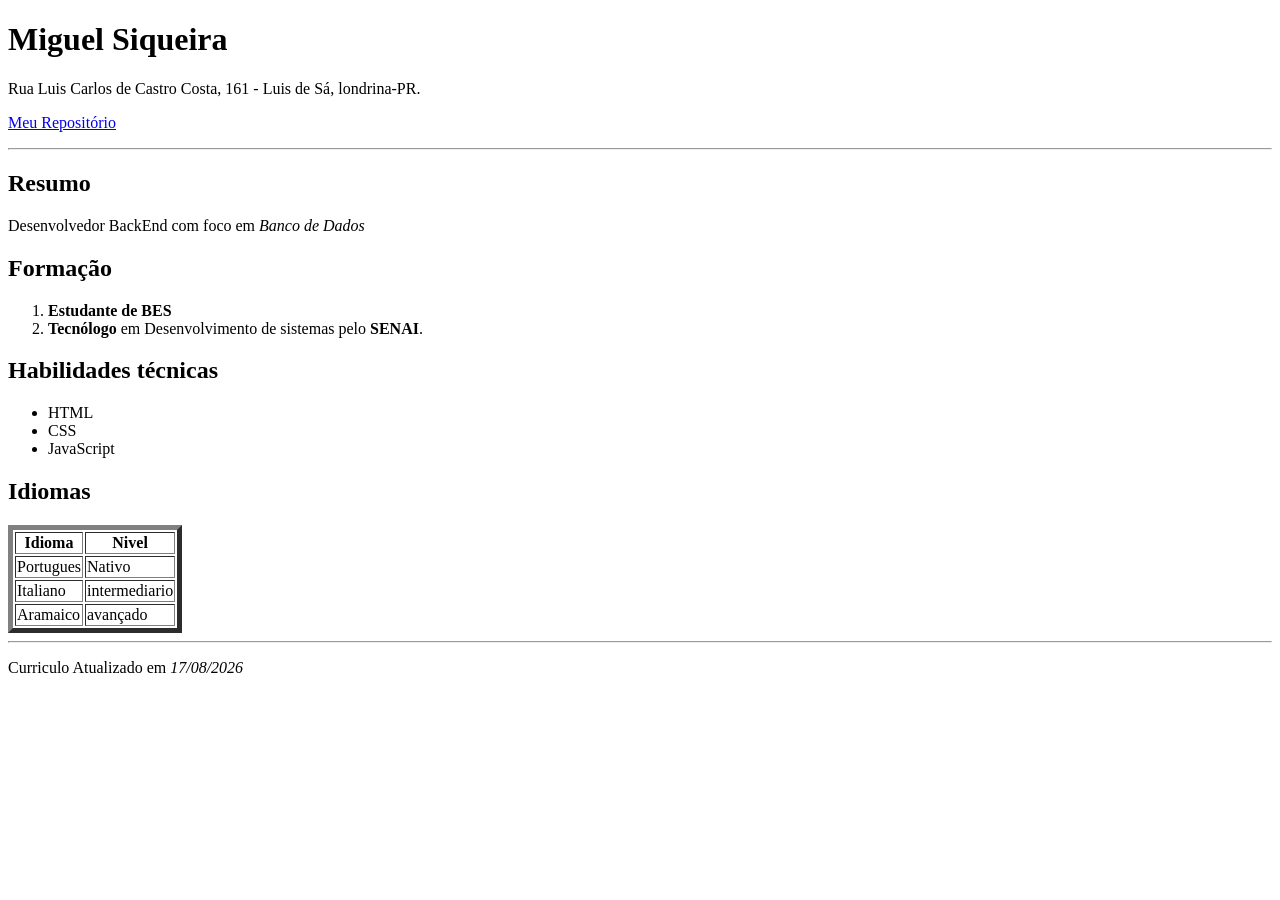
<file: aula-02/index.html>
<!DOCTYPE html>
<html lang="pt-br">
    <head>
        <meta charset="UTF-8"/>
        <title> Curriculo do Miguel </title>
    </head>
    <body>
        <div id="cabecalho">
            <h1> Miguel Siqueira </h1>
            <p> Rua Luis Carlos de Castro Costa, 161 - Luis de Sá, londrina-PR.</p>
            <p> 
                <a href="https://github.com/MiguelSiqueiraCarvalho/Front-end-web-bes"> Meu Repositório</a>
            </p>
        </div>

        <hr>
        <div id="principal">

            <div> 
                <h2>Resumo</h2>
                <p>
                    Desenvolvedor BackEnd com foco em <i>Banco de Dados</i>
                </p>
            </div>
            <div> 
                <h2>Formação</h2>
                <ol>
                    <li><b>Estudante de BES</b></li>
                    <li><b>Tecnólogo</b> em Desenvolvimento de sistemas pelo <b>SENAI</b>.</li>
                </ol>
            </div>

            <div>
                <h2>Habilidades técnicas</h2>
                <ul>
                    <li>HTML</li>
                    <li>CSS</li>
                    <li>JavaScript</li>
                </ul>
            </div>

            <div>
                <h2>Idiomas</h2>
                <table border="5">
                    <tr> 
                        <th>Idioma</th>
                        <th>Nivel</th>
                    </tr>
                    <tr>
                        <td>Portugues</td>
                        <td>Nativo</td>
                    </tr>
                    <tr>
                        <td>Italiano</td>
                        <td>intermediario</td>
                    </tr>
                    <tr>
                        <td>Aramaico</td>
                        <td>avançado</td>
                    </tr>
                </table>
            </div>
        </div>
        <hr>
        <div>
            <p>Curriculo Atualizado em <i>17/08/2026</i></p>
        </div>
    </body>

</html>
</file>
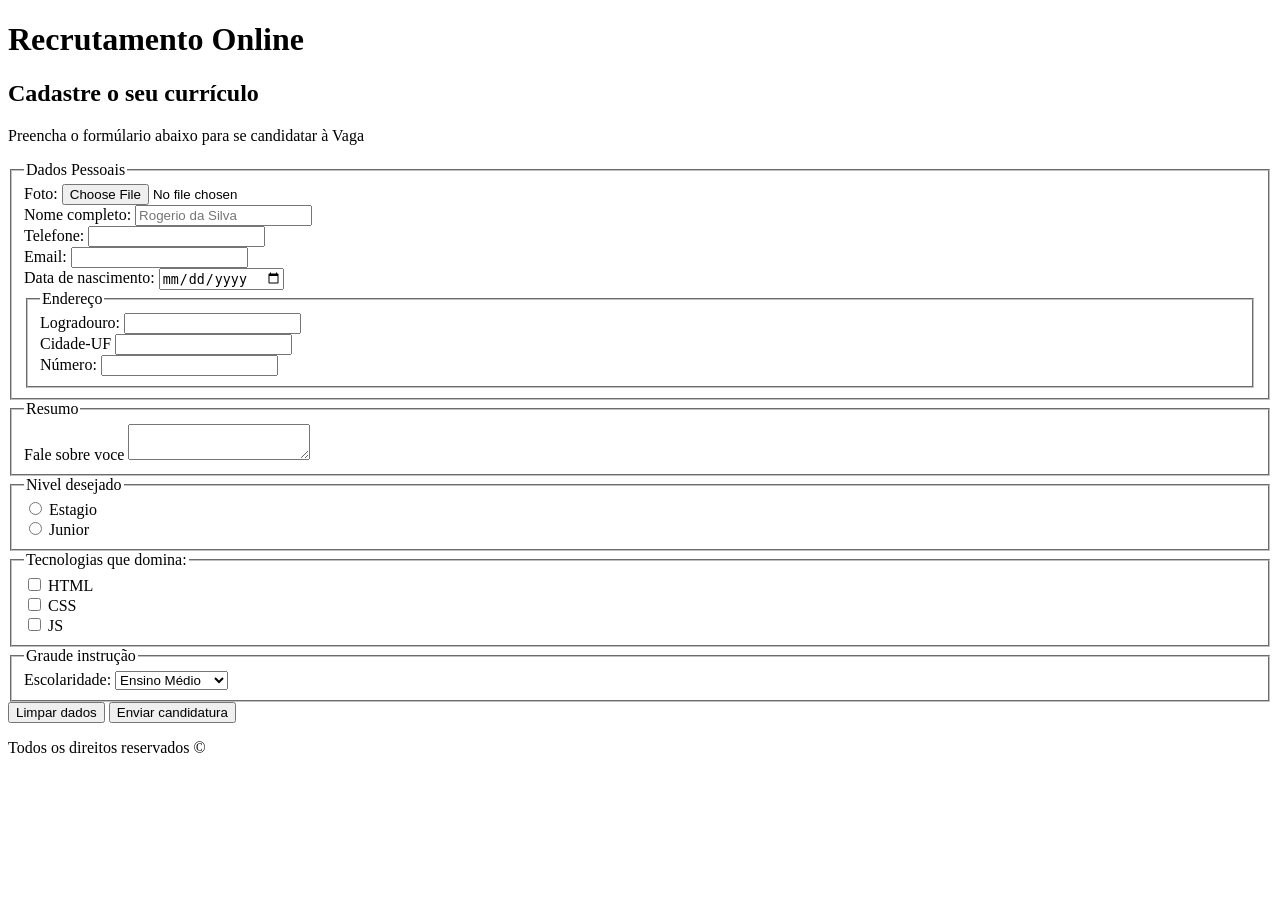
<file: aula-03/index.html>
<!DOCTYPE html>
<html lang="pt-br">

<head>
    <title>Recrutamento online</title>
    <meta charset="UTF-8">
</head>
<body>
    <header>
        <h1>Recrutamento Online</h1>
    </header>
    <main>
        <section>
            <h2>Cadastre o seu currículo</h2>
            <form action="https://postman-echo.com/post" method="post">
                <p>Preencha o formúlario abaixo para se candidatar à Vaga</p>
                <fieldset>
                    <legend>Dados Pessoais</legend>
                    <!-- Campo novo de foto  -->

                    <div>
                        <label for="foto_id">Foto:</label>
                        <input id="foto_id" name="foto" type="file" accept="image/*">
                    </div>

                    <!-- Adiciona um placeholder -->

                    
                    <div>
                        <label for="nome_id">Nome completo:</label>
                        <input id="nome_id" name="nome" type="text" placeholder="Rogerio da Silva">
                    </div>

                    <!-- Adiciona um required -->

                    <div>
                        <label for="telefone_id">Telefone:</label>
                        <input id="telefone_id" name="telefone" type="tel" required>
                    </div>
                    
                    <div>
                        <label for="email_id">Email:</label>
                        <input id="email_id" name="email" type="email">
                    </div>

                    <div>
                        <label for="data_nasc_id">Data de nascimento:</label>
                        <input id="data_nasc_id" name="data_nasc" type="date">
                    </div>

                    <fieldset>
                        <legend>Endereço</legend>

                        <div>
                            <label for="logradouro_id">Logradouro:</label>
                            <input id="logradouro_id" name="Logradouro" type="text">
                        </div>

                        <div>
                            <label for="cidade_id">Cidade-UF</label>
                            <input id="cidade_id" name="cidade" type="text">
                        </div>

                        <div>
                            <label for="numero_id">Número:</label>
                            <input id="numero_id" name="numero" type="number">
                        </div>

                    </fieldset>
                </fieldset>

                <fieldset>
                    <legend>Resumo</legend>
                    <div>
                        <label for="resumo_id">Fale sobre voce</label>
                        <textarea id="resumo_id" name="resumo"></textarea>
                    </div>
                </fieldset>

                <fieldset>
                    <legend>Nivel desejado</legend>
                    <div>
                        <input id="nivel_estagio_id" name="nivel" type="radio" value="estagio">
                        <label for="nivel_estagio_id">Estagio</label>
                    </div>

                    <div>
                        <input id="nivel_junior_id" name="nivel" type="radio" values="junior">
                        <label for="nivel_junior_id">Junior</label>
                    </div>
                </fieldset>

                <fieldset>
                    <legend>Tecnologias que domina:</legend>
                    <div>
                        <input id="tec_html_id" name="tecnologias" type="checkbox" value="html">
                        <label for="tec_html_id">HTML</label>
                    </div>

                    <div>
                        <input id="tec_css_id" name="tecnologias" type="checkbox" value="css">
                        <label for="tec_css_id">CSS</label>
                    </div>

                    <div>
                        <input id="tec_js_id" name="tecnologias" type="checkbox" value="js">
                        <label for="tec_js_id">JS</label>
                    </div>
                </fieldset>

                <fieldset>
                    <legend>Graude instrução</legend>
                    <div>
                        <label for="escolaridade_id">Escolaridade:</label>
                        <select id="escolaridade_id" name="escolaridade">
                            <option value="medio">Ensino Médio</option>
                            <option value="graduacao">Graduação</option>
                            <option value="pos">Pós-graduação</option>
                        </select>
                    </div>
                </fieldset>

                <div>
                    <button type="reset">Limpar dados</button>
                    <button type="submit">Enviar candidatura</button>
                </div>

            </form>
        </section>
    </main>
    <footer>
        <p>Todos os direitos reservados &copy;</p>
    </footer>
</body>
</html>
</file>
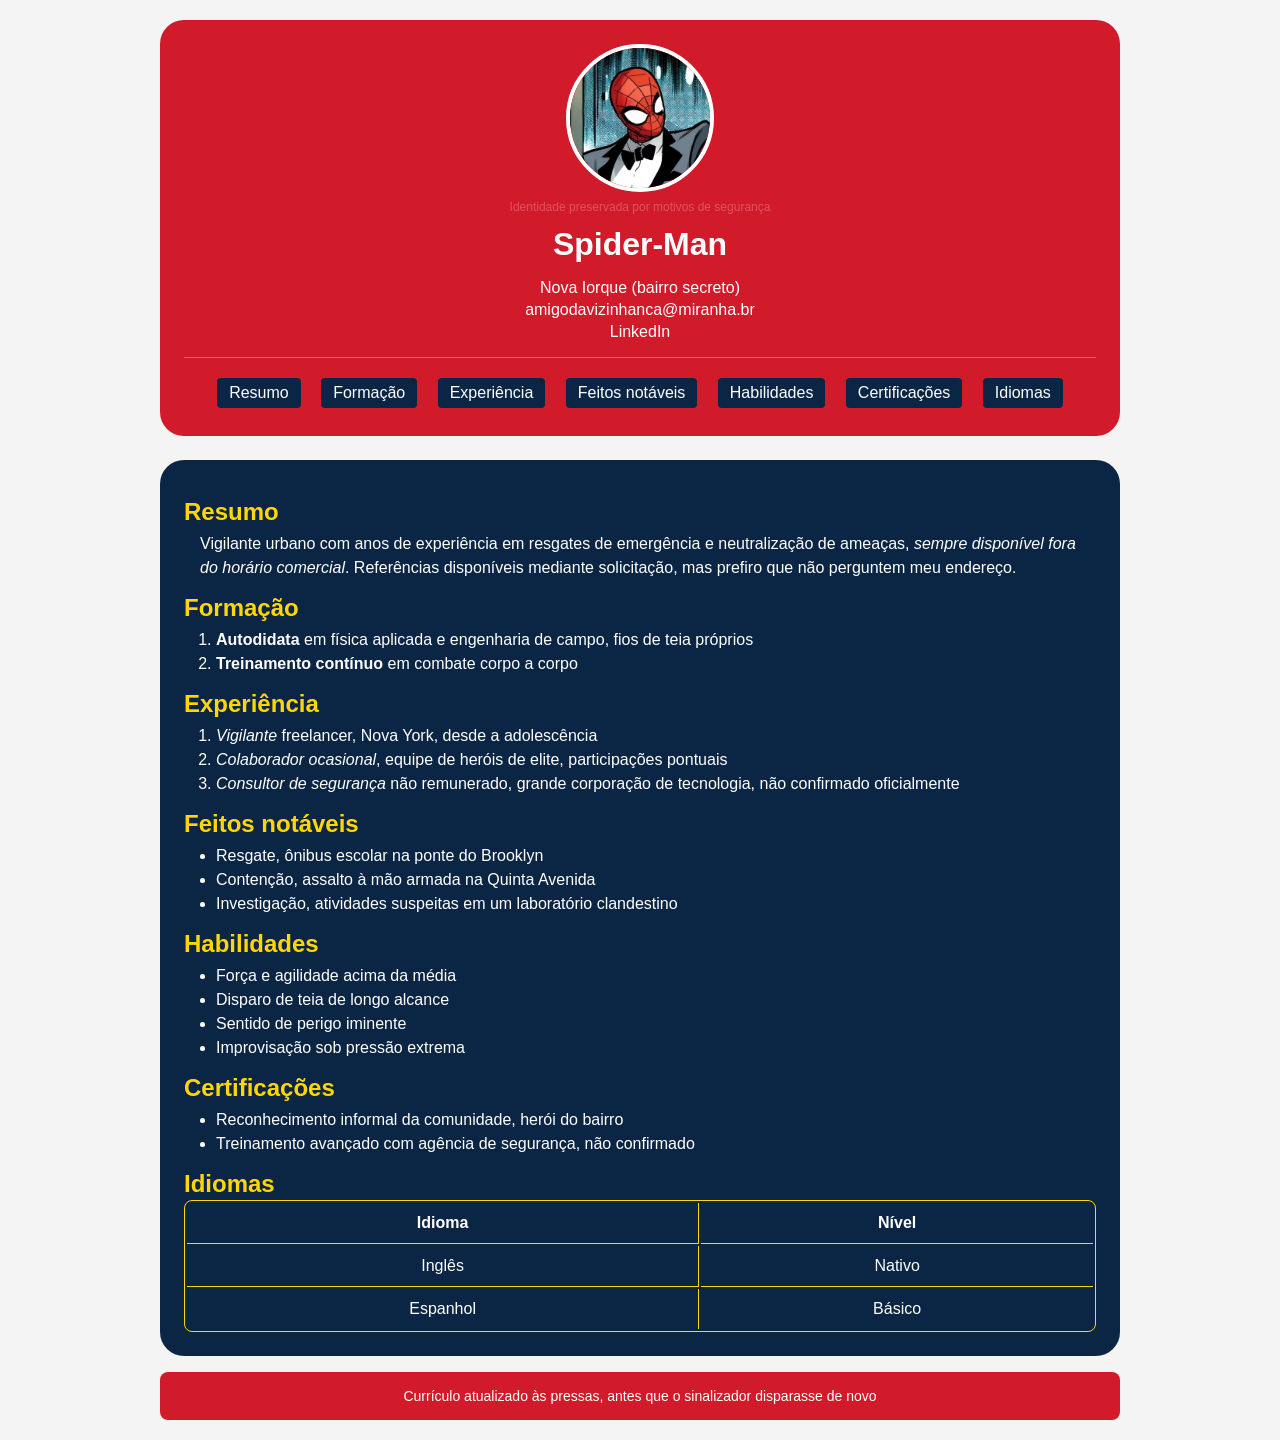
<file: aula-05/index.html>
<!DOCTYPE html>
<html lang="pt-br">
<head>
  <meta charset="UTF-8" />
  <meta name="viewport" content="width=device-width, initial-scale=1.0" />
  <title>Currículo Spider-Man</title>
  <link rel="stylesheet" href="./styles/global.css">
</head>
<body>
  <header>
    <figure>
      <img src="./imagens/miranha.jpg" alt="Foto de perfil, pessoa mascarada com traje vermelho e azul" />
      <figcaption>Identidade preservada por motivos de segurança</figcaption>
    </figure>
    <h1>Spider-Man</h1>
    <div class="header-info">
      <p>Nova Iorque (bairro secreto)</p>
      <p>
        <a href="mailto:amigodavizinhanca@miranha.br">amigodavizinhanca@miranha.br</a>
      </p>
      <p>
        <a href="https://www.linkedin.com/in/miranha/">LinkedIn</a>
      </p>
      <nav>
        <ul>
          <li><a href="#resumo">Resumo</a></li>
          <li><a href="#formacao">Formação</a></li>
          <li><a href="#experiencia">Experiência</a></li>
          <li><a href="#feitos">Feitos notáveis</a></li>
          <li><a href="#habilidades">Habilidades</a></li>
          <li><a href="#certificacoes">Certificações</a></li>
          <li><a href="#idiomas">Idiomas</a></li>
        </ul>
      </nav>
    </div>
  </header>

  <main>
    <section id="resumo">
      <h2>Resumo</h2>
      <p>
        Vigilante urbano com anos de experiência em resgates de emergência e neutralização de ameaças,
        <em>sempre disponível fora do horário comercial</em>. Referências disponíveis mediante solicitação,
        mas prefiro que não perguntem meu endereço.
      </p>
    </section>

    <section id="formacao">
      <h2>Formação</h2>
      <ol>
        <li><strong>Autodidata</strong> em física aplicada e engenharia de campo, fios de teia próprios</li>
        <li><strong>Treinamento contínuo</strong> em combate corpo a corpo</li>
      </ol>
    </section>

    <section id="experiencia">
      <h2>Experiência</h2>
      <ol>
        <li><em>Vigilante</em> freelancer, Nova York, desde a adolescência</li>
        <li><em>Colaborador ocasional</em>, equipe de heróis de elite, participações pontuais</li>
        <li><em>Consultor de segurança</em> não remunerado, grande corporação de tecnologia, não confirmado oficialmente</li>
      </ol>
    </section>

    <section id="feitos">
      <h2>Feitos notáveis</h2>
      <ul>
        <li>Resgate, ônibus escolar na ponte do Brooklyn</li>
        <li>Contenção, assalto à mão armada na Quinta Avenida</li>
        <li>Investigação, atividades suspeitas em um laboratório clandestino</li>
      </ul>
    </section>

    <section id="habilidades">
      <h2>Habilidades</h2>
      <ul>
        <li>Força e agilidade acima da média</li>
        <li>Disparo de teia de longo alcance</li>
        <li>Sentido de perigo iminente</li>
        <li>Improvisação sob pressão extrema</li>
      </ul>
    </section>

    <section id="certificacoes">
      <h2>Certificações</h2>
      <ul>
        <li>Reconhecimento informal da comunidade, herói do bairro</li>
        <li>Treinamento avançado com agência de segurança, não confirmado</li>
      </ul>
    </section>

    <section id="idiomas">
      <h2>Idiomas</h2>
      <table>
        <thead>
          <tr>
            <th scope="col">Idioma</th>
            <th scope="col">Nível</th>
          </tr>
        </thead>
        <tbody>
          <tr>
            <td>Inglês</td>
            <td>Nativo</td>
          </tr>
          <tr>
            <td>Espanhol</td>
            <td>Básico</td>
          </tr>
        </tbody>
      </table>
    </section>
  </main>

  <footer>
    <p>Currículo atualizado às pressas, antes que o sinalizador disparasse de novo</p>
  </footer>
</body>

</html>
</file>
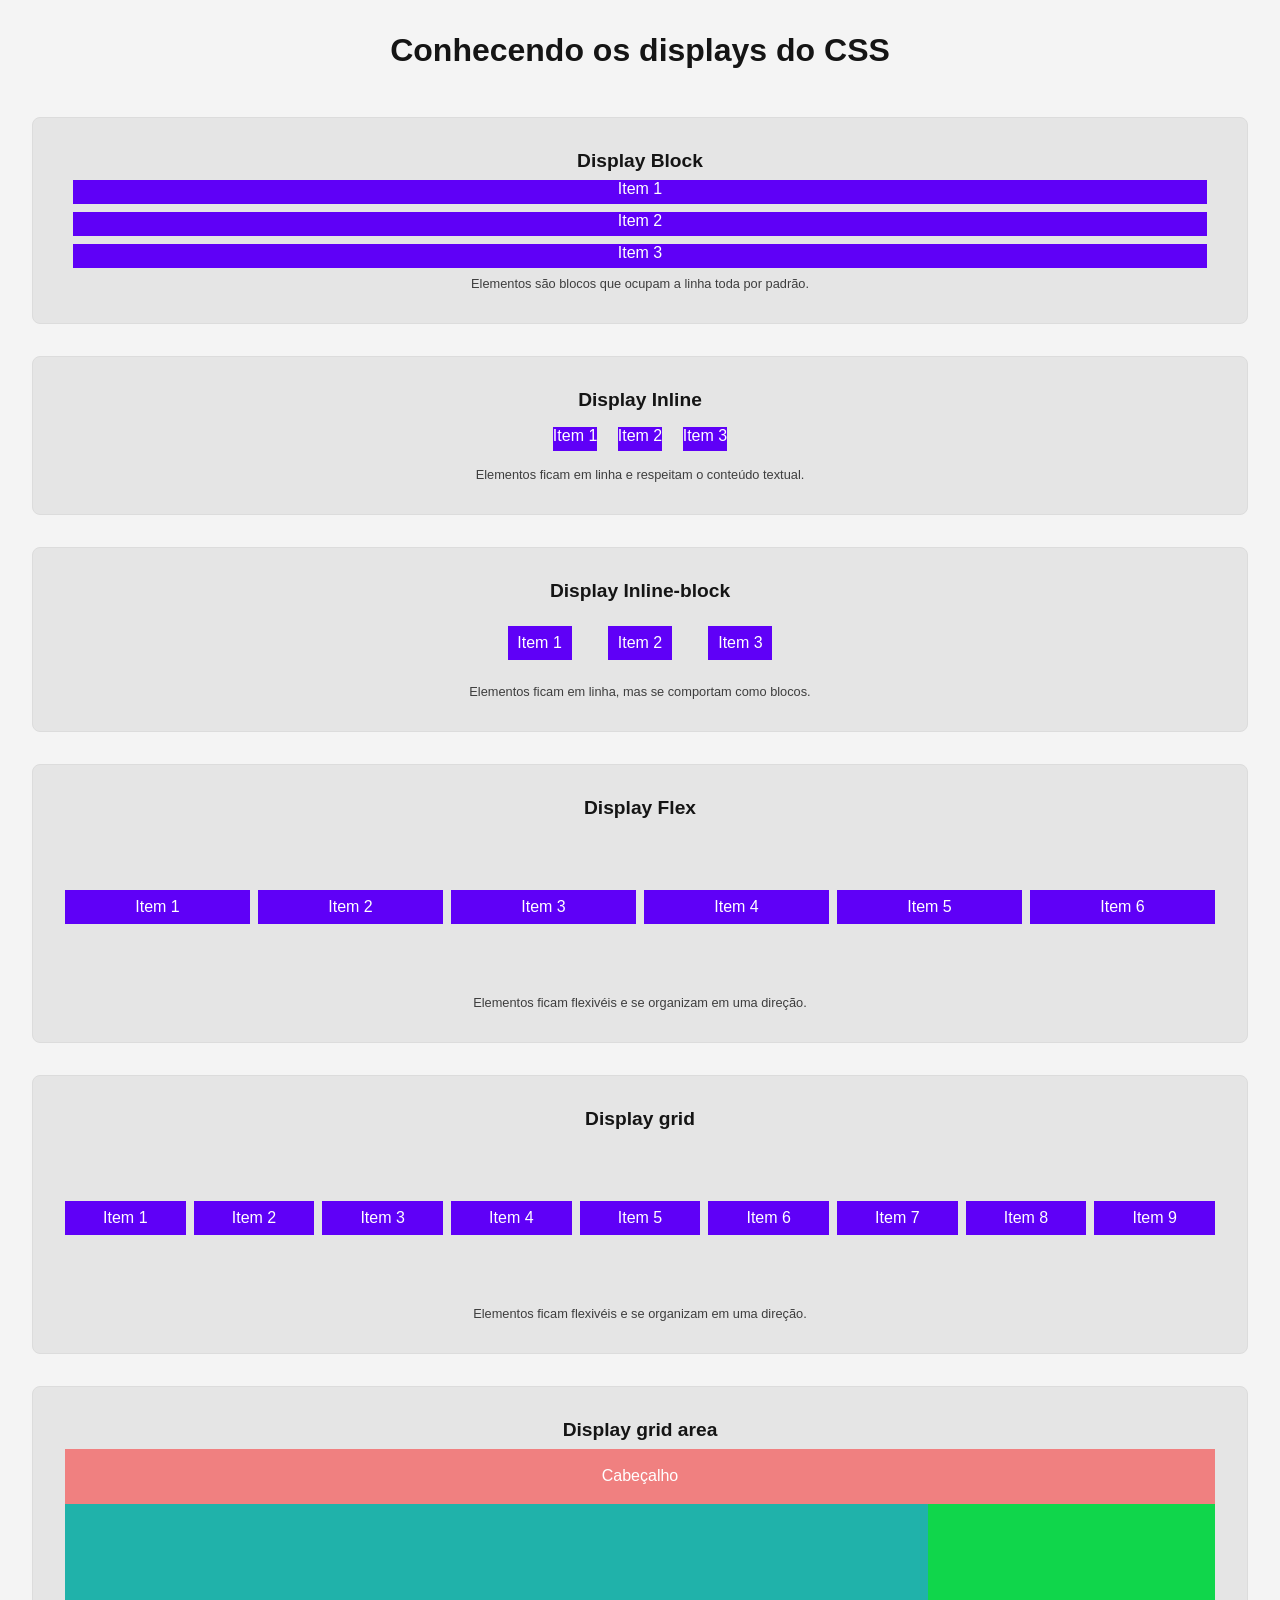
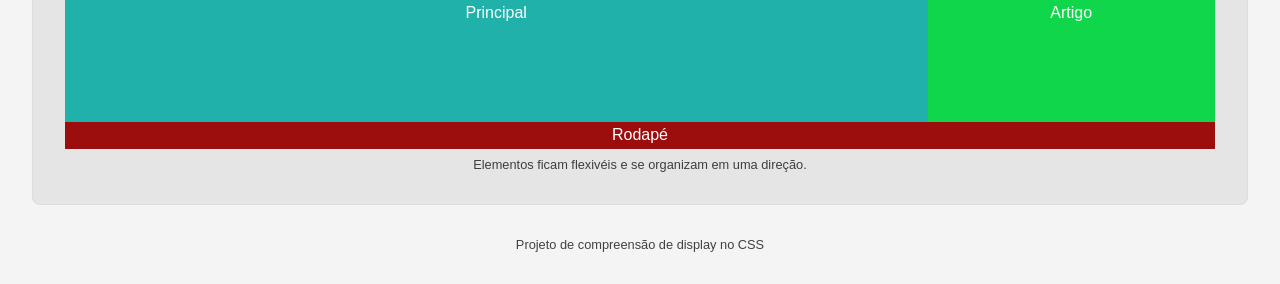
<file: aula-06/exemplo/index.html>
<!DOCTYPE html>
<html lang="pt-br">
<head>
    <meta charset="UTF-8">
    <meta name="viewport" content="width=device-width, initial-scale=1.0">
    <link rel="stylesheet" href="./styles/styles.css">
    <link rel="icon" href="./imagens/logo.png" type="image/x-icon">
    <title>Document</title>
</head>
<body>
    <header>
        <h1>Conhecendo os displays do CSS</h1>
    </header>

    <main>
        <section>
            <h2>Display Block</h2>
                <div class="container-block">
                    <div class="item">Item 1</div>
                    <div class="item">Item 2</div>
                    <div class="item">Item 3</div>
                </div>
                <p>Elementos são blocos que ocupam a linha toda por padrão.</p>
        </section>

        <section>
            <h2>Display Inline</h2>
                <div class="container-inline">
                    <div class="item">Item 1</div>
                    <div class="item">Item 2</div>
                    <div class="item">Item 3</div>
                </div>
                <p>Elementos ficam em linha e respeitam o conteúdo textual.</p>
        </section>

        <section>
            <h2>Display Inline-block</h2>
                <div class="container-inline-block">
                    <div class="item">Item 1</div>
                    <div class="item">Item 2</div>
                    <div class="item">Item 3</div>
                </div>
                <p>Elementos ficam em linha, mas se comportam como blocos.</p>
        </section>

        <section>
            <h2>Display Flex</h2>
                <div class="container-flex">
                    <div class="item">Item 1</div>
                    <div class="item">Item 2</div>
                    <div class="item">Item 3</div>
                    <div class="item">Item 4</div>
                    <div class="item">Item 5</div>
                    <div class="item">Item 6</div>
                </div>
                <p>Elementos ficam flexivéis e se organizam em uma direção.</p>
        </section>

        <section>
            <h2>Display grid</h2>
                <div class="container-flex">
                    <div class="item">Item 1</div>
                    <div class="item">Item 2</div>
                    <div class="item">Item 3</div>
                    <div class="item">Item 4</div>
                    <div class="item">Item 5</div>
                    <div class="item">Item 6</div>
                    <div class="item">Item 7</div>
                    <div class="item">Item 8</div>
                    <div class="item">Item 9</div>
                </div>
                <p>Elementos ficam flexivéis e se organizam em uma direção.</p>
        </section>

        <section>
            <h2>Display grid area</h2>
                <div class="container-grid-area">
                    <div class="item item-cabecalho">Cabeçalho</div>
                    <div class="item item-principal">Principal</div>
                    <div class="item item-artigo">Artigo</div>
                    <div class="item item-rodape">Rodapé</div>

                </div>
                <p>Elementos ficam flexivéis e se organizam em uma direção.</p>
        </section>



    </main>
    <footer>
        <p>Projeto de compreensão de display no CSS</p>
    </footer>
</body>
</html>
</file>
<file: aula-05/styles/global.css>
* {
    margin: 0;
    padding: 0;
}

body {
    font-size: 16px;
    font-family: Arial, Helvetica, sans-serif;
    color: #1a1a1a;
    background-color: #f4f4f4;
    padding: 1.25rem;
    max-width: 60rem;
    margin: auto;
}

header {
    background-color: #d11a2a;
    color: #ffff;
    padding: 1.5rem;
    border-radius: 1.5rem;
    text-align: center;
}

header img {
    width: 8.75rem;
    height: 8.75rem;
    border-radius: 50%;
    border: 0.25rem solid #ffff;
}

header figcaption {
    font-size: 0.75rem;
    opacity: 0.25;
    margin-top: 0.25rem;
}

header h1 {
    margin-top: 0.75rem;
    font-size: 2rem;
}

.header-info {
    margin-top: 1rem;
}

header p {
    margin-top: 0.25rem;
}

header a {
    color: inherit;
    text-decoration: none;
}

a:hover {
    opacity: 0.8;
    cursor: pointer;
    color: #ffd607;
    transition: 0.5s;
}

nav {
    margin-top: 1rem;
    padding-top: 1rem;
    border-top: 0.0625rem solid rgba(255, 255, 255, 0.3);
}

nav ul {
    list-style: none;
}

nav li {
    display: inline-block;
    margin: 0.25rem 0.5rem;
}

nav a {
    display: block;
    background-color: #0b2545;
    padding: 0.375rem 0.75rem;
    border-radius: 0.25rem;
}

main {
    padding: 1.5rem;
    color: #ffff;
    background-color: #0b2545;
    margin-top: 1.5rem;
    border-radius: 1.5rem;

}

section {
    margin-top: 1rem;
    line-height: 1.5rem;
}

main section h2 {
    color: #ffd607;
}

section p {
    margin: 0.5rem 1rem;
}

section ul, section ol {
    margin: 0.5rem 1rem;
    padding-left: 1rem;
 }

table{
    width: 100%;
    margin-top: 0.25rem;
    border: 0.00275rem solid #ffd607;
    border-radius: 0.5rem;
}

table th,
table td{
    padding: 0.5rem;
    text-align: center;
    border-right: 0.00275rem solid #ffd607;
    border-bottom: 0.00275rem solid #ffd607;
}

table th:last-child,
table td:last-child {
    border-right: none;
}

table tr:last-child td {
    border-bottom: none;
}

footer{
    margin-top: 1rem;
    font-size: 0.875rem;
    text-align: center;
    color: #ffffff;
    background-color: #d11a2a;
    padding: 1rem;
    border-radius: 0.5rem;
}
</file>
<file: aula-06/exemplo/styles/styles.css>
* {
    margin: 0;
    padding: 0;
    box-sizing: border-box;
}

body {
    font-size: 16px;
    font-family: "Franklin Gothic Medium", sans-serif;
    padding: 2rem;
    background-color: #f4f4f4;
    color: #151515;
}

h1 {
    text-align: center;
    margin-bottom: 3rem;
}

h2 {
    font-size: 1.2rem;
    margin-bottom: 0.5rem;
}

p {
    opacity: 0.8;
    font-size: 0.8rem;
    margin-top: 0.5rem;
}

section {
    background-color: #e5e5e5;
    padding: 2rem;
    margin-bottom: 2rem;
    border-radius: 0.5rem;
    border: 1px solid #dcdcdc;
    text-align: center;
}

footer {
    text-align: center;
}

.item {
    background-color: #5f00f7;
    color: #ffffff;
}

.container-block .item {
    display:block;
    height: 1.5rem;
    margin: 0.5rem;
}

.container-inline .item {
    display:inline-block;
    height: 1.5rem;
    margin: 0.5rem;
}

.container-inline-block .item {
    display:inline-block;
    padding: 0.5rem;
    margin: 1rem;
    width: 4rem;
}

.container-flex {
    display: flex;
    justify-content: center;
    align-items: center;
    flex-wrap: wrap;
    height: 10rem;
    gap: 0.5rem;
}

.container-flex .item {
    padding: 0.5rem;
    flex-basis: 100px;
    flex-grow: 1;
}

#item-2 {
    flex-grow: 2;
}

#item-3 {
    flex-grow: 3;
}

.container-grid {
    background-color: aqua;
    display: grid;
    grid-template-columns: 100px 100px 100px;
    grid-auto-rows: minmax(4rem, auto);
    gap: 0.5rem;
}

.container-grid .item {
    display: flex;
    align-items: center;
    justify-content: center;
}

.container-grid-area {
    display: grid;
    grid-template-areas: 
    "cabecalho  cabecalho"
    "principal  artigo"
    "rodape     rodape";
    grid-template-columns: 3fr 1fr;
    grid-template-rows: 1fr 4fr 0.5fr;
    height: 300px;
}

.container-grid-area div{
    display: flex;
    align-items: center;
    justify-content: center;
}

.container-grid-area .item-cabecalho{
    grid-area: cabecalho;
    background-color: lightcoral;
}

.container-grid-area .item-principal{
    grid-area: principal;
    background-color: lightseagreen;
}

.container-grid-area .item-artigo{
    grid-area: artigo;
    background-color: rgb(16, 214, 75);
}

.container-grid-area .item-rodape{
    grid-area: rodape;
    background-color: rgb(156, 13, 13);
}
</file>
